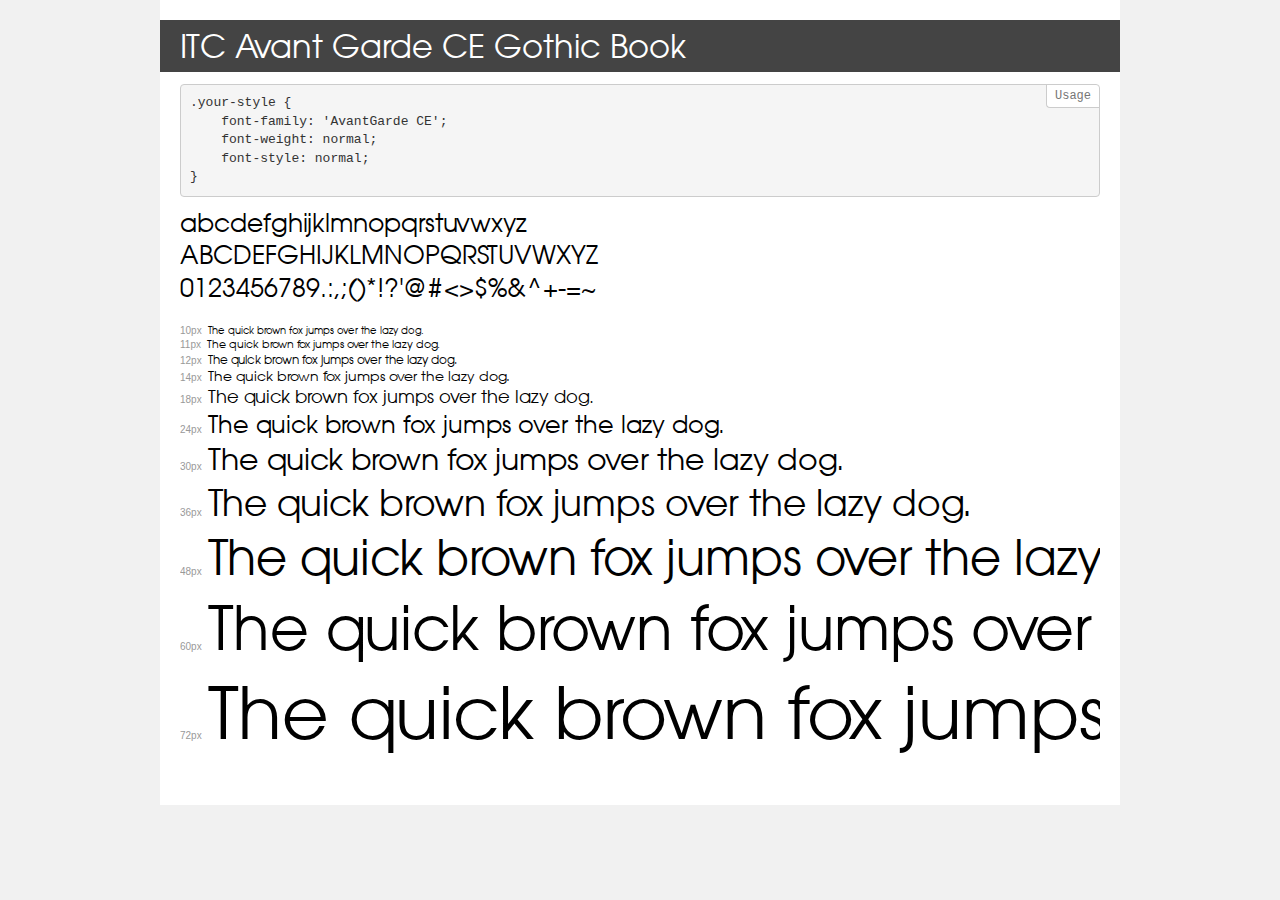
<file: font/ITC Avant Garde CE Gothic Book/demo.html>
<!DOCTYPE html>
<html>
<head>
    <meta charset="utf-8">
    <meta http-equiv="X-UA-Compatible" content="IE=edge">
    <meta name="viewport" content="width=device-width, initial-scale=1">
    <meta name="robots" content="noindex, noarchive">
    <meta name="format-detection" content="telephone=no">
    <title>Transfonter demo</title>
    <link href="stylesheet.css" rel="stylesheet">
    <style>
        /*
        http://meyerweb.com/eric/tools/css/reset/
        v2.0 | 20110126
        License: none (public domain)
        */
        html, body, div, span, applet, object, iframe,
        h1, h2, h3, h4, h5, h6, p, blockquote, pre,
        a, abbr, acronym, address, big, cite, code,
        del, dfn, em, img, ins, kbd, q, s, samp,
        small, strike, strong, sub, sup, tt, var,
        b, u, i, center,
        dl, dt, dd, ol, ul, li,
        fieldset, form, label, legend,
        table, caption, tbody, tfoot, thead, tr, th, td,
        article, aside, canvas, details, embed,
        figure, figcaption, footer, header, hgroup,
        menu, nav, output, ruby, section, summary,
        time, mark, audio, video {
            margin: 0;
            padding: 0;
            border: 0;
            font-size: 100%;
            font: inherit;
            vertical-align: baseline;
        }
        /* HTML5 display-role reset for older browsers */
        article, aside, details, figcaption, figure,
        footer, header, hgroup, menu, nav, section {
            display: block;
        }
        body {
            line-height: 1;
        }
        ol, ul {
            list-style: none;
        }
        blockquote, q {
            quotes: none;
        }
        blockquote:before, blockquote:after,
        q:before, q:after {
            content: '';
            content: none;
        }
        table {
            border-collapse: collapse;
            border-spacing: 0;
        }
        /* common styles */
        body {
            background: #f1f1f1;
            color: #000;
        }
        .page {
            background: #fff;
            width: 920px;
            margin: 0 auto;
            padding: 20px 20px 0 20px;
            overflow: hidden;
        }
        .font-container {
            overflow-x: auto;
            overflow-y: hidden;
            margin-bottom: 40px;
            line-height: 1.3;
            white-space: nowrap;
            padding-bottom: 5px;
        }
        h1 {
            position: relative;
            background: #444;
            font-size: 32px;
            color: #fff;
            padding: 10px 20px;
            margin: 0 -20px 12px -20px;
        }
        .letters {
            font-size: 25px;
            margin-bottom: 20px;
        }
        .s10:before {
            content: '10px';
        }
        .s11:before {
            content: '11px';
        }
        .s12:before {
            content: '12px';
        }
        .s14:before {
            content: '14px';
        }
        .s18:before {
            content: '18px';
        }
        .s24:before {
            content: '24px';
        }
        .s30:before {
            content: '30px';
        }
        .s36:before {
            content: '36px';
        }
        .s48:before {
            content: '48px';
        }
        .s60:before {
            content: '60px';
        }
        .s72:before {
            content: '72px';
        }
        .s10:before, .s11:before, .s12:before, .s14:before,
        .s18:before, .s24:before, .s30:before, .s36:before,
        .s48:before, .s60:before, .s72:before {
            font-family: Arial, sans-serif;
            font-size: 10px;
            font-weight: normal;
            font-style: normal;
            color: #999;
            padding-right: 6px;
        }
        pre {
            display: block;
            position: relative;
            padding: 9px;
            margin: 0 0 10px;
            font-family: Monaco, Menlo, Consolas, "Courier New", monospace !important;
            font-size: 13px;
            line-height: 1.428571429;
            color: #333;
            font-weight: normal !important;
            font-style: normal !important;
            background-color: #f5f5f5;
            border: 1px solid #ccc;
            overflow-x: auto;
            border-radius: 4px;
        }
        pre:after {
            display: block;
            position: absolute;
            right: 0;
            top: 0;
            content: 'Usage';
            line-height: 1;
            padding: 5px 8px;
            font-size: 12px;
            color: #767676;
            background-color: #fff;
            border: 1px solid #ccc;
            border-right: none;
            border-top: none;
            border-radius: 0 4px 0 4px;
            z-index: 10;
        }
        /* responsive */
        @media (max-width: 959px) {
            .page {
                width: auto;
                margin: 0;
            }
        }
    </style>
</head>
<body>
<div class="page">
    <div class="demo" style="font-family: 'AvantGarde CE'; font-weight: normal; font-style: normal;">
        <h1>ITC Avant Garde CE Gothic Book</h1>
        <pre>.your-style {
    font-family: 'AvantGarde CE';
    font-weight: normal;
    font-style: normal;
}</pre>
        <div class="font-container">
            <p class="letters">
                abcdefghijklmnopqrstuvwxyz<br>
ABCDEFGHIJKLMNOPQRSTUVWXYZ<br>
                0123456789.:,;()*!?'@#<>$%&^+-=~
            </p>
            <p class="s10" style="font-size: 10px;">The quick brown fox jumps over the lazy dog.</p>
            <p class="s11" style="font-size: 11px;">The quick brown fox jumps over the lazy dog.</p>
            <p class="s12" style="font-size: 12px;">The quick brown fox jumps over the lazy dog.</p>
            <p class="s14" style="font-size: 14px;">The quick brown fox jumps over the lazy dog.</p>
            <p class="s18" style="font-size: 18px;">The quick brown fox jumps over the lazy dog.</p>
            <p class="s24" style="font-size: 24px;">The quick brown fox jumps over the lazy dog.</p>
            <p class="s30" style="font-size: 30px;">The quick brown fox jumps over the lazy dog.</p>
            <p class="s36" style="font-size: 36px;">The quick brown fox jumps over the lazy dog.</p>
            <p class="s48" style="font-size: 48px;">The quick brown fox jumps over the lazy dog.</p>
            <p class="s60" style="font-size: 60px;">The quick brown fox jumps over the lazy dog.</p>
            <p class="s72" style="font-size: 72px;">The quick brown fox jumps over the lazy dog.</p>
        </div>
    </div>
</div>
</body>
</html>
</file>
<file: font/ITC Avant Garde CE Gothic Book/stylesheet.css>
@font-face {
    font-family: 'AvantGarde CE';
    src: url('AvantGardeCE-Book.woff2') format('woff2'),
        url('AvantGardeCE-Book.woff') format('woff');
    font-weight: normal;
    font-style: normal;
}
</file>
